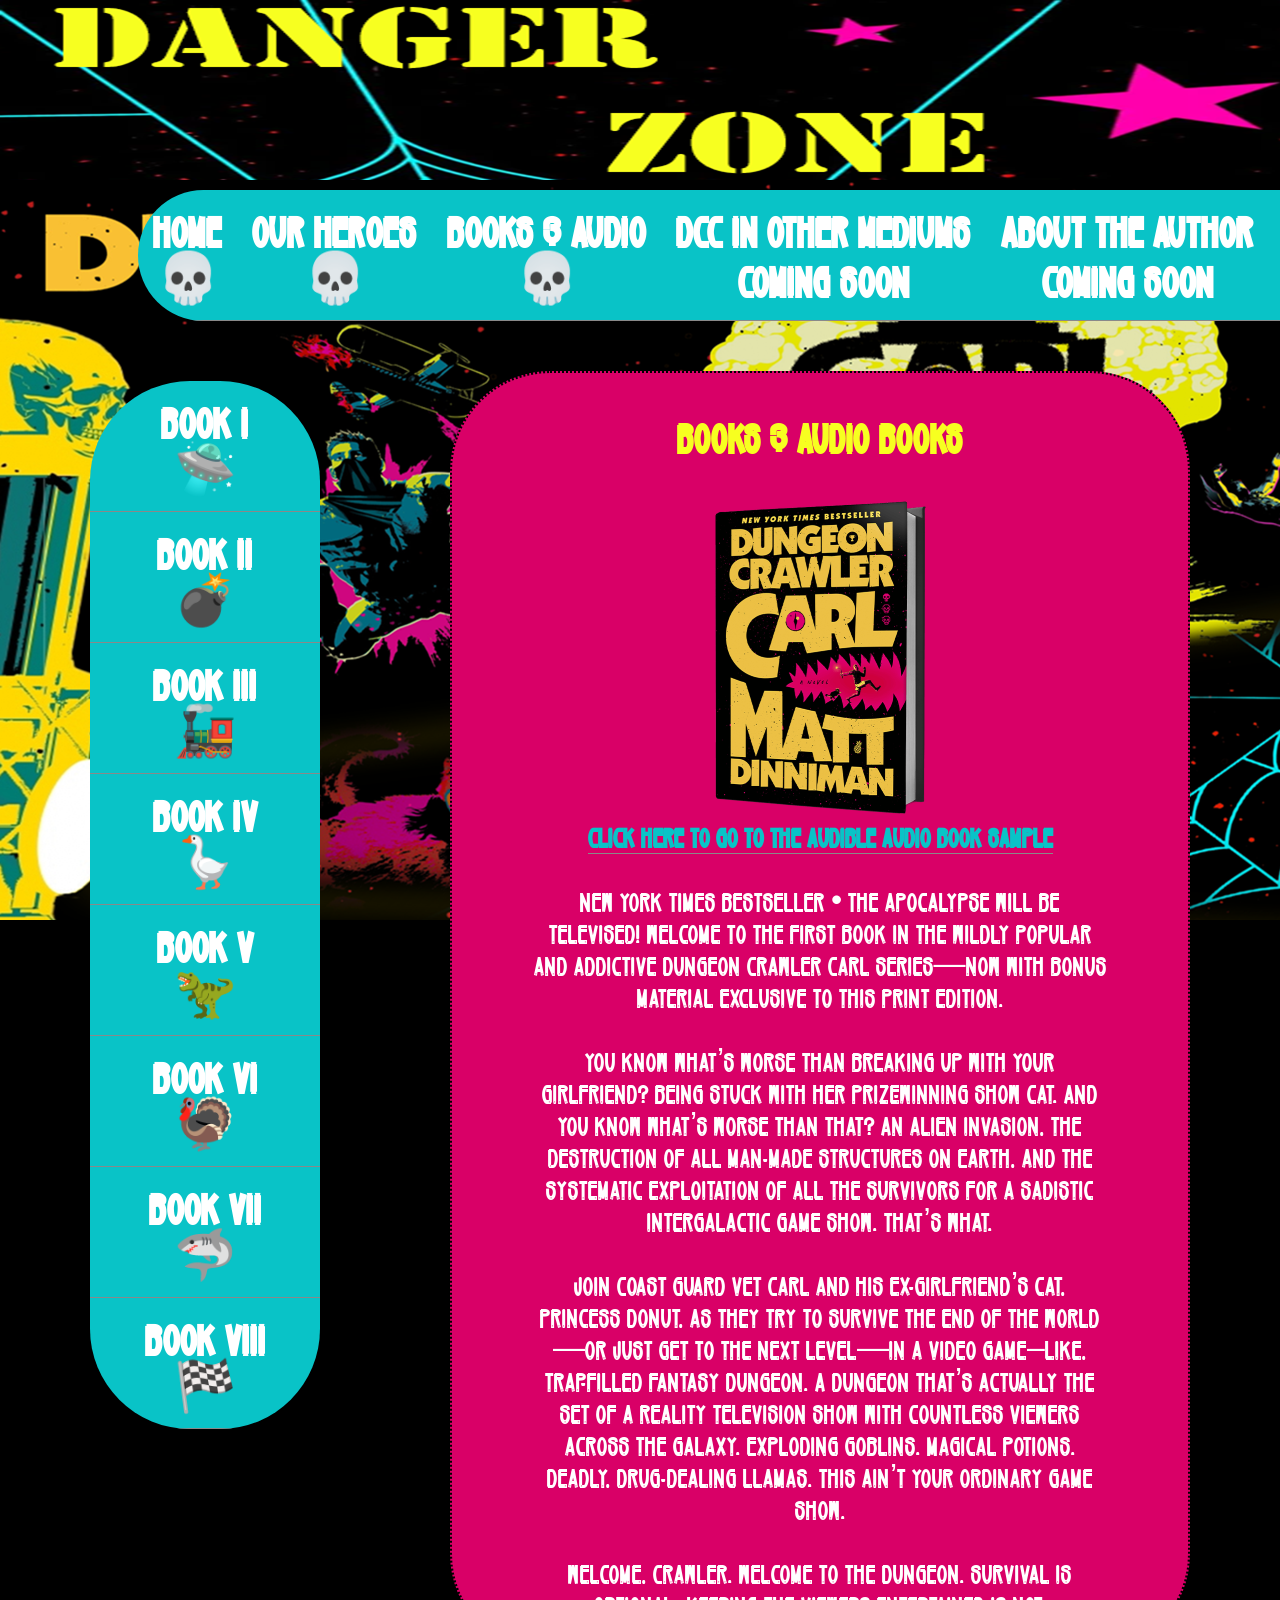
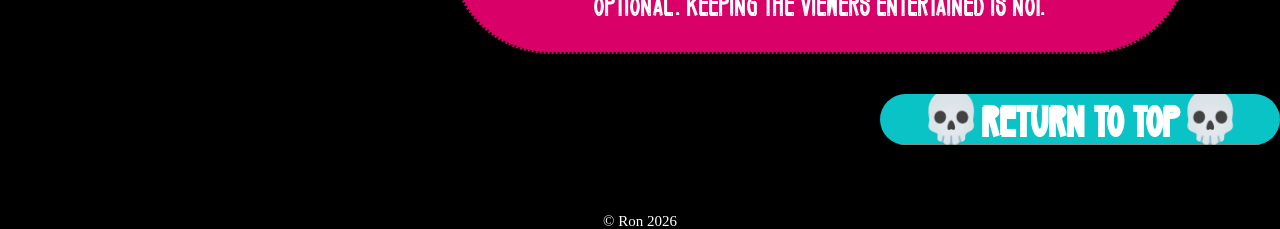
<file: booksaudio.html>
<!DOCTYPE html>
<html lang="en">
	<head><meta charset="UTF-8">
		<title> Books & Audio </title>
		<link rel="icon" type="image/x-icon" href="images/skull.svg"> 
		<link rel="stylesheet" href="global.css" media="screen">
	</head>
	<body class="home">
		
			<header>
			</header>
			<nav class="main"><!-- main menu-->
				<ul>
					<li><a href="home.html">Home<br>💀</a></li>
					<li><a href="ourheroes.html">Our Heroes<br>💀</a></li>
					<li><a href="booksaudio.html">Books & Audio<br>💀</a></li>
					<li><a href="underconstruction.html">DCC in Other Mediums<br>Coming Soon</a></li>
					<li><a href="underconstruction.html">About the Author<br>Coming Soon</a></li>
					<li><a href="underconstruction.html">Fun<br>Coming Soon</a></li>
					<li><a href="links.html">Links<br>💀</a></li>
					<li><a href="contactus.html">Contact Us<br>💀</a></li>
				</ul>
			</nav>
			<div class="books-submenu">
				<nav class="book-pagination"><!-- book pagination submenu-->
					<ul>
						<li><a href="#page1">Book I<br>🛸</a></li>
						<li><a href="#page2">Book II<br>💣</a></li>
						<li><a href="#page3">Book III<br>🚂</a></li>
						<li><a href="#page4">Book IV<br>🪿</a></li>
						<li><a href="#page5">Book V<br>🦖</a></li>
						<li><a href="#page6">Book VI<br>🦃</a></li>
						<li><a href="#page7">Book VII<br>🦈</a></li>
						<li><a href="#page8">Book VIII<br>🏁</a></li>
					</ul>
				</nav>
				<div class="paginate-books"><!-- call for book pagination div framework-->
					<main>
						<section id="page1"><!--pagination page 1-->
							<h2><span style="color:#F7FF20">Books & Audio Books</span></h2>
							<img src="images/b1.png" width="211" height="313" alt="Book cover, Dungeon Crawler Carl, Book 1" title="Book cover, Dungeon Crawler Carl. Cover art by Will Staehle"><br>
							<a href="https://www.audible.ca/webplayer?asin=B08V8FX4Q2&contentDeliveryType=Unknown&isSample=true&ref_=a_pd_jpp_cloudplayer_B08V8FX4Q2&overrideLph=false&initialCPLaunch=true" title="Dungeon Crawler Carl, Book 1 Audible audio book sample"> Click here to go to the Audible audio book sample</a>
							<!--Book blurb taken from Indigo.ca website-->
							<p>NEW YORK TIMES BESTSELLER • The apocalypse will be televised! Welcome to the first book in the wildly popular and addictive Dungeon Crawler Carl series—now with bonus material exclusive to this print edition.</p>
							<p>You know what’s worse than breaking up with your girlfriend? Being stuck with her prize-winning show cat. And you know what’s worse than that? An alien invasion, the destruction of all man-made structures on Earth, and the systematic exploitation of all the survivors for a sadistic intergalactic game show. That’s what.</p>
							<p>Join Coast Guard vet Carl and his ex-girlfriend’s cat, Princess Donut, as they try to survive the end of the world—or just get to the next level—in a video game–like, trap-filled fantasy dungeon. A dungeon that’s actually the set of a reality television show with countless viewers across the galaxy. Exploding goblins. Magical potions. Deadly, drug-dealing llamas. This ain’t your ordinary game show.</p>
							<p>Welcome, Crawler. Welcome to the Dungeon. Survival is optional. Keeping the viewers entertained is not.</p>
						</section>
						<section id="page2"><!--pagination page 2-->
						<h2><span style="color:#F7FF20">Books & Audio Books</span></h2>
							<img src="images/b2.png" width="211" height="313" alt="Book cover, Dungeon Crawler Carl, Book 2, Carl's Doomsday Scenario" title="Book cover, Carl's Doomsday Scenario. Cover art by Will Staehle"><br>
							<a href="https://www.audible.ca/webplayer?asin=B0934JLJVM&contentDeliveryType=Unknown&isSample=true&ref_=a_pd_jpp_cloudplayer_B0934JLJVM&overrideLph=false&initialCPLaunch=true" title="Dungeon Crawler Carl, Book 2 Audible audio book sample"> Click here to go to the Audible audio book sample</a>
							<!--Book blurb taken from Indigo.ca website-->
							<p>NEW YORK TIMES BESTSELLER • Join Carl and his ex-girlfriend’s cat, Princess Donut, as they fight fantastical creatures and deadly mobs to make it to the next level and build the kind of fan following the dungeon masters can’t ignore in the second book in the smash-hit Dungeon Crawler Carl series—now with bonus material exclusive to this print edition.</p>
							<p>“Greetings, Crawlers! The training levels have concluded. Now the games may truly begin.”</p>
							<p>The aliens have come, and they’ve transformed Earth into a multilevel, video game–like dungeon. It’s the newest season of the galaxy’s most watched game show, Dungeon Crawler World. Now on the third floor, Carl and Donut have to fight harder than ever. They’ve already proven that a Coast Guard vet and once-and-forever feline royalty are an almost unstoppable team. Their ratings are off the charts. Viewers can’t get enough. But the dungeon gets more dangerous each day, and now there’s a whole new problem to deal with: Quests.</p>
							<p>They call it the Over City. A sprawling, once-thriving metropolis devastated by a mysterious calamity. But these streets are far from abandoned. An undead circus trawls the ruins. Murdered women rain from the sky. An ancient spell is finally ready to reveal its dark purpose. Can Carl and Donut solve the mystery in time?</p>
							<p>And can Carl finally find some pants?</p>
						</section>
						<section id="page3"><!--pagination page 3-->
							<h2><span style="color:#F7FF20">Books & Audio Books</span></h2>
							<img src="images/b3.png" width="211" height="313" alt="Book cover, Dungeon Crawler Carl, Book 3, The Dungeon Anarchist's Cookbook" title="Book cover, The Dungeon Anarchist's Cookbook. Cover art by Will Staehle"><br>
							<a href="https://www.audible.ca/webplayer?asin=B094WYX4YZ&contentDeliveryType=Unknown&isSample=true&ref_=a_pd_jpp_cloudplayer_B094WYX4YZ&overrideLph=false&initialCPLaunch=true" title="Dungeon Crawler Carl, Book 3 Audible audio book sample"> Click here to go to the Audible audio book sample</a>
							<!--Book blurb taken from Indigo.ca website-->
							<p>NEW YORK TIMES BESTSELLER • The apocalypse will be televised! Welcome to the first book in the wildly popular and addictive Dungeon Crawler Carl series—now with bonus material exclusive to this print edition.</p>
							<p>You know what’s worse than breaking up with your girlfriend? Being stuck with her prize-winning show cat. And you know what’s worse than that? An alien invasion, the destruction of all man-made structures on Earth, and the systematic exploitation of all the survivors for a sadistic intergalactic game show. That’s what.</p>
							<p>Join Coast Guard vet Carl and his ex-girlfriend’s cat, Princess Donut, as they try to survive the end of the world—or just get to the next level—in a video game–like, trap-filled fantasy dungeon. A dungeon that’s actually the set of a reality television show with countless viewers across the galaxy. Exploding goblins. Magical potions. Deadly, drug-dealing llamas. This ain’t your ordinary game show.</p>
							<p>Welcome, Crawler. Welcome to the Dungeon. Survival is optional. Keeping the viewers entertained is not.</p>
						</section>
						<section id="page4"><!--pagination page 4-->
							<h2><span style="color:#F7FF20">Books & Audio Books</span></h2>
							<img src="images/b4.png" width="211" height="313" alt="Book cover, Dungeon Crawler Carl, Book 4, The Gate of the Feral Gods" title="Book cover, The Gate of the Feral Gods. Cover art by Will Staehle"><br>
							<a href="https://www.audible.ca/webplayer?asin=B09GDJCJ45&contentDeliveryType=Unknown&isSample=true&ref_=a_pd_jpp_cloudplayer_B09GDJCJ45&overrideLph=false&initialCPLaunch=true" title="Dungeon Crawler Carl, Book 4 Audible audio book sample"> Click here to go to the Audible audio book sample</a>
							<!--Book blurb taken from Indigo.ca website-->
							<p>NEW YORK TIMES BESTSELLER • Follow Carl, Princess Donut, and Mongo as they fight their way to the next level in the fourth book in the Dungeon Crawler Carl series—now with bonus material exclusive to this print edition!</p>
							<p>New Achievement! Total, Utter Failure.</p>
							<p>You failed a quest less than five minutes after you received it. Now that’s talent.</p>
							<p>Surviving in a multilevel dungeon that also happens to be the set of the galaxy’s most watched game show has taught Coast Guard vet Carl and his ex-girlfriend’s cat, Princess Donut, that there’s only one thing they can count on apart from each other: they never know what’s coming next. And this floor is no exception.</p>
							<p>A floating fortress occupied by warrior gnomes. A castle made of sand. A derelict submarine guarded by malfunctioning machines. A haunted crypt surrounded by lethal traps.</p>
							<p>It was supposed to be easy. One bubble. Four castles. Fifteen days. Capture each one, and the stairwell is unlocked. Here's the thing. It's never easy. Going it alone is not an option this time, so Carl and his team must rely on the help of the low-level, I-can't-believe-these-idiots-are-still-alive crawlers trapped in the bubble with them. But can they be trusted?</p>
							<p>Welcome, Crawlers. Welcome to the fifth floor of the dungeon.</p>
						</section>
						<section id="page5"><!--pagination page 5-->
							<h2><span style="color:#F7FF20">Books & Audio Books</span></h2>
							<img src="images/b5.png" width="211" height="313" alt="Book cover, Dungeon Crawler Carl, Book 5, The Butcher's Masquerade" title="Book cover, The Butcher's Masquerade. Cover art by Will Staehle"><br>
							<a href="https://www.audible.ca/webplayer?asin=B09ZJ9JZVJ&contentDeliveryType=Unknown&isSample=true&ref_=a_pd_jpp_cloudplayer_B09ZJ9JZVJ&overrideLph=false&initialCPLaunch=true" title="Dungeon Crawler Carl, Book 5 Audible audio book sample"> Click here to go to the Audible audio book sample</a>
							<!--Book blurb taken from Indigo.ca website-->
							<p>Attention. Attention. The gates are down. The hunters are loose.</p>
							<p>Run, Run, Run.</p>
							<p>A lush jungle teeming with danger. Savage dinosaurs seeking blood. A fallen princess intent on vengeance. A mysterious, end-of-floor celebration for the top crawlers, dubbed “The Butcher’s Masquerade.” But that’s not all.</p>
							<p>Just when Coast Guard vet Carl and his ex-girlfriend’s cat, Princess Donut, think they’ve seen it all as they compete to survive in the galaxy’s most popular game show, the latest dungeon level introduces a terrible new threat.</p>
							<p>The sixth floor. The Hunting Grounds.</p>
							<p>As the remaining crawlers battle for their lives, outside tourists are finally allowed to enter the game, and they are ready to hunt. Among them is Vrah, a famed and veteran hunter, intent on collecting the biggest trophy of her career.</p>
							<p>But her prey is far from harmless, and this season they are fighting back.</p>
							<p>Welcome, crawlers. Welcome to the sixth floor of the dungeon.</p>
						</section>
						<section id="page6"><!--pagination page 6-->
							<h2><span style="color:#F7FF20">Books & Audio Books</span></h2>
							<img src="images/b6.png" width="211" height="313" alt="Book cover, Dungeon Crawler Carl, Book 6, The Eye of the Bedlam Bride" title="Book cover, The Eye of the Bedlam Bride. Cover art by Will Staehle"><br>
							<a href="https://www.audible.ca/webplayer?asin=B0CDXV6TVP&contentDeliveryType=Unknown&isSample=true&ref_=a_pd_jpp_cloudplayer_B0CDXV6TVP&overrideLph=false&initialCPLaunch=true" title="Dungeon Crawler Carl, Book 6 Audible audio book sample"> Click here to go to the Audible audio book sample</a>
							<!--Book blurb taken from Indigo.ca website-->
							<p>Coast Guard vet Carl and his ex-girlfriend’s cat, Princess Donut, have survived longer and leveled up higher than anyone ever thought they could in the galaxy’s most popular reality show, but after the shocking conclusion of the seventh level, it’s now anyone’s game.
							<p>A pantheon of forgotten gods. An old grudge between a talk show host, an heiress, and the man they shattered along the way. A rapidly deteriorating AI system. An inconvenient tiara upon the head of a friend.</p>
							<p>It is bedlam on the eighth floor.</p>
							<p>The crawlers are given a new task: Find and capture six monsters, each of which will be turned into a card. The stronger, the deadlier, the better. At the end of the floor, the bad guys will also have decks, made of some of the most powerful cards available. So it’s crucial for crawlers to assemble the toughest squad possible. But, like always, there is a catch. There’s always a catch.</p>
							<p>If Carl and Donut want a winning hand, they’ll have to capture the most lethal and terrifying monster of them all: Shi Maria. She was once married to a now-missing god. Her special attack is known to drive one insane. They call her the Bedlam Bride.</p>
							<p>But even if Carl and Donut can capture her, they know all too well that just because someone has been captured, it doesn’t mean they have been tamed.
							<p>Welcome, Crawlers. Welcome to the eighth floor of the dungeon.</p>
						</section>
						<section id="page7"><!--pagination page 7-->
							<h2><span style="color:#F7FF20">Books & Audio Books</span></h2>
							<img src="images/b7.png" width="211" height="313" alt="Book cover, Dungeon Crawler Carl, Book 7, This Inevitable Ruin" title="Book cover, This Inevitable Ruin. Cover art by Will Staehle"><br>
							<a href="https://www.audible.ca/webplayer?asin=B0DK28NWPT&contentDeliveryType=Unknown&isSample=true&ref_=a_pd_jpp_cloudplayer_B0DK28NWPT&overrideLph=false&initialCPLaunch=true" title="Dungeon Crawler Carl, Book 7 Audible audio book sample"> Click here to go to the Audible audio book sample</a>
							<!--Book blurb taken from Indigo.ca website-->
							<p>The time has come! Book seven in the bestselling Dungeon Crawler Carl series is here! They call it Faction Wars. The ninth floor. Nine armies, each led by rich and powerful aliens from across the galaxy. Each team has one objective: to capture and hold the castle at the very center of the battlefield. Strategy, alliances, pitched battles, and, of course, betrayal... It all makes for great fun and even greater television. After all, none of these powerful aliens really die when they’re playing war. Except this time. This time, winner takes all. Those who fall, stay in the ground.  As the AI continues its rapid decline, Carl and company take advantage of the chaos. For the first time ever, the crawlers are fighting back. They are now one of the nine teams. And this season, there’s a tenth army on the playing field. The NPCs, who are normally used as nothing but cannon fodder, have become fully self-aware and formed a team of their own. For Donut and Katia, the stakes are even higher. Only one of them will be allowed to leave this level. If they all want to survive, they’re going to need a little help from a veteran or two. This is it. This is what they’ve been fighting toward. This is war. This inevitable ruin.</p>
						</section>
						<section id="page8"><!--pagination page 8-->
							<h2><span style="color:#F7FF20">Books & Audio Books</span></h2>
							<img src="images/b8.png" width="211" height="313" alt="Book cover, Dungeon Crawler Carl, Book 8, A Parade of Horribles" title="Book cover, A Parade of Horribles. Cover art by Will Staehle"><br>
							<p>Release date: Audible audio book, hardcover & paperback available May 12 2026</p>
							<!--Book blurb taken from Indigo.ca website-->
							<p>It’s off to the races in the explosive eighth book in the Dungeon Crawler Carl series—featuring bonus material exclusive to this print edition.</p>
							<p>As chaos and mass panic spread outside the dungeon in the wake of Faction Wars, Carl and Donut find themselves on the tenth floor, where they’re forced to compete in a surprisingly normal set of tasks. Well, normal for the dungeon.</p>
							<p>Races. Get from point A to point B, and don’t come in last. After each race, they pick an upgrade for their vehicle and the track gets more challenging. It all seems a little too normal, a little too simple.</p>
							<p>Ignore those strange glitches that are occurring with increasing frequency. Don’t listen to those whispers about what’s happening on the mysterious eleventh floor, something the system AI calls A Parade of Horribles. Nobody, not even the showrunners, knows what that means. Just that the AI has ominously dubbed it “a coming-out party for the ages.”</p>
							<p>Everything is fine, Crawler. I repeat, everything is fine.</p>
							<p>Carl hates that it’s business as usual. The rules of this floor have taken away his agency. That just will not do.</p>
							<p>So Carl is planning a party of his own. It’s a plan so dangerous, so insane, he can’t even consult his friends lest the AI put a stop to it. Because if it goes wrong, it’s not just the end of Carl and Donut. No. The stakes are higher than they’ve ever been.</p>
						</section>
					</main>
				</div>
			</div>
		<br>
			<nav class="top"> <!--Return to top aka refresh-->
			<a href="booksaudio.html">💀Return to Top💀</a>
		</nav>
		<br><!-- breaks allow for extra space at end of page allowing for clear display of art ownership message-->
		<br>
		<br>
		<footer>
		© Ron 2026
		</footer>		
	</body>
</html>
</file>
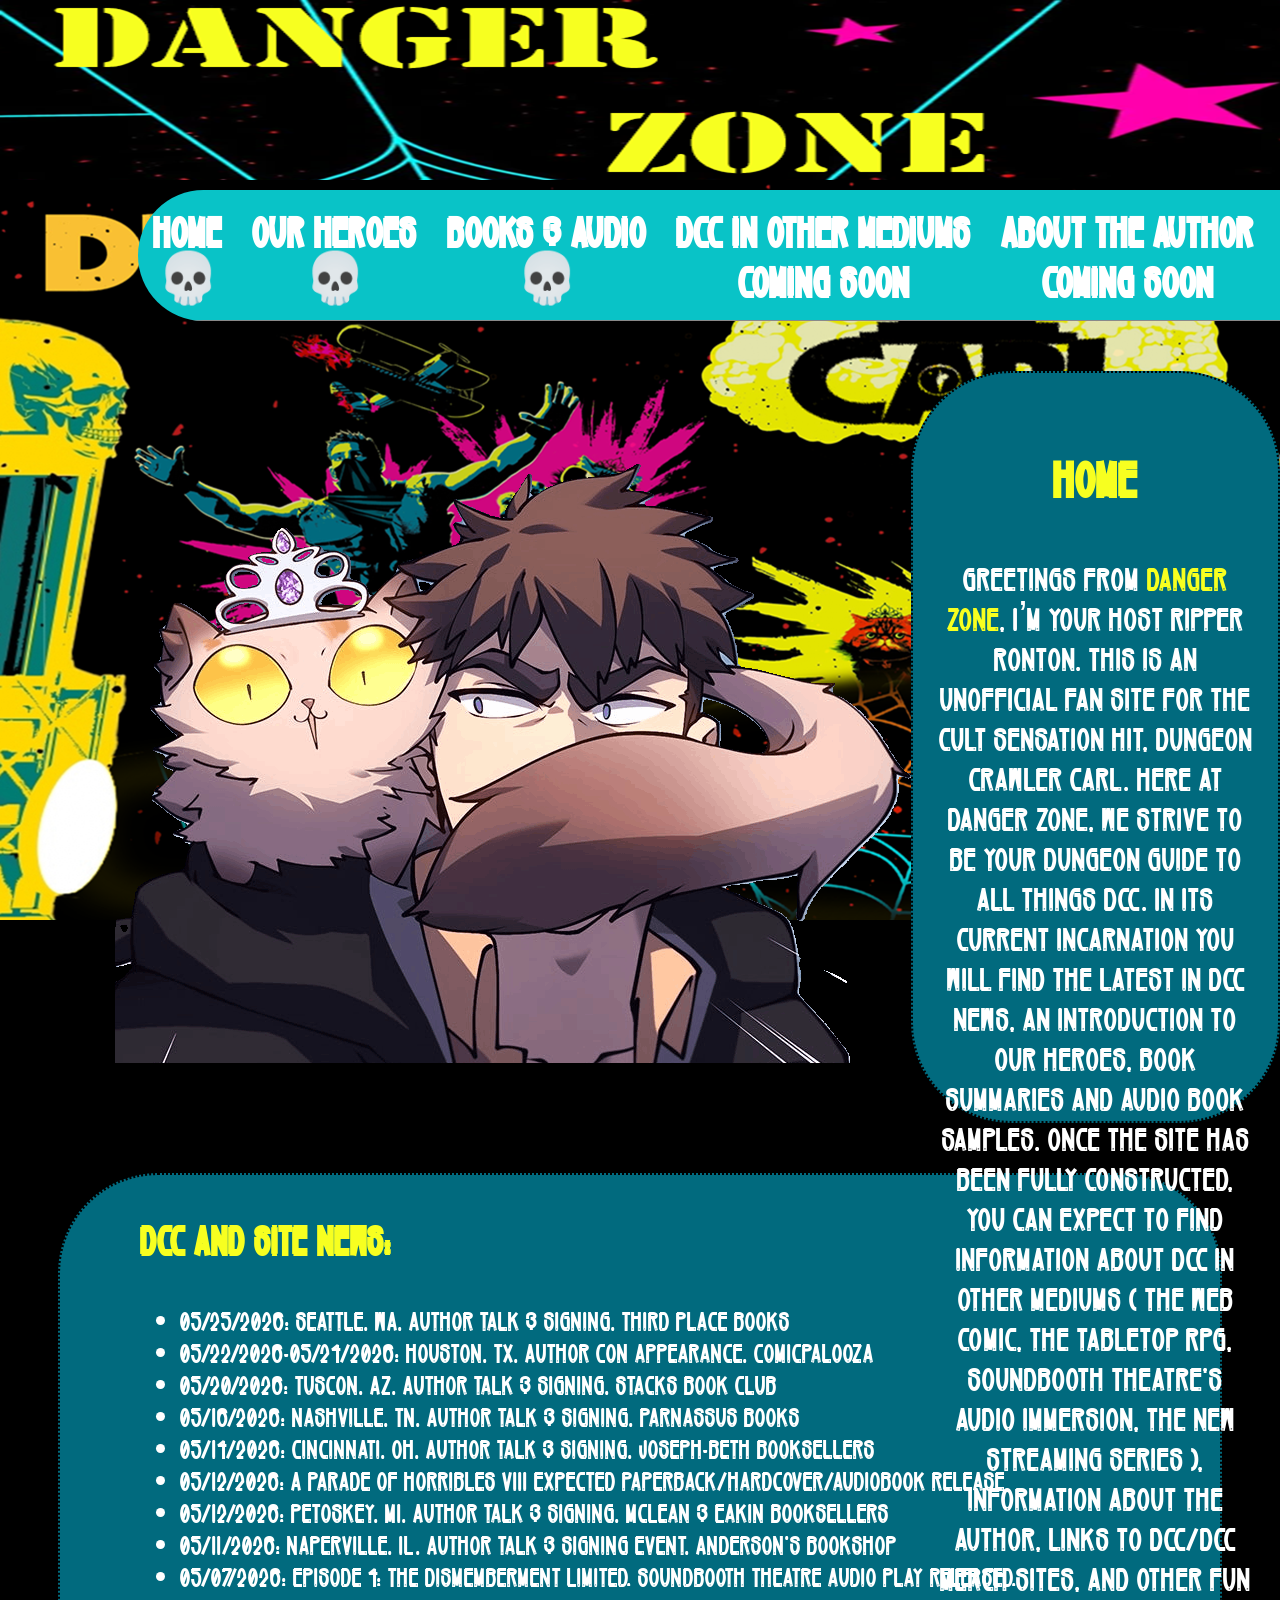
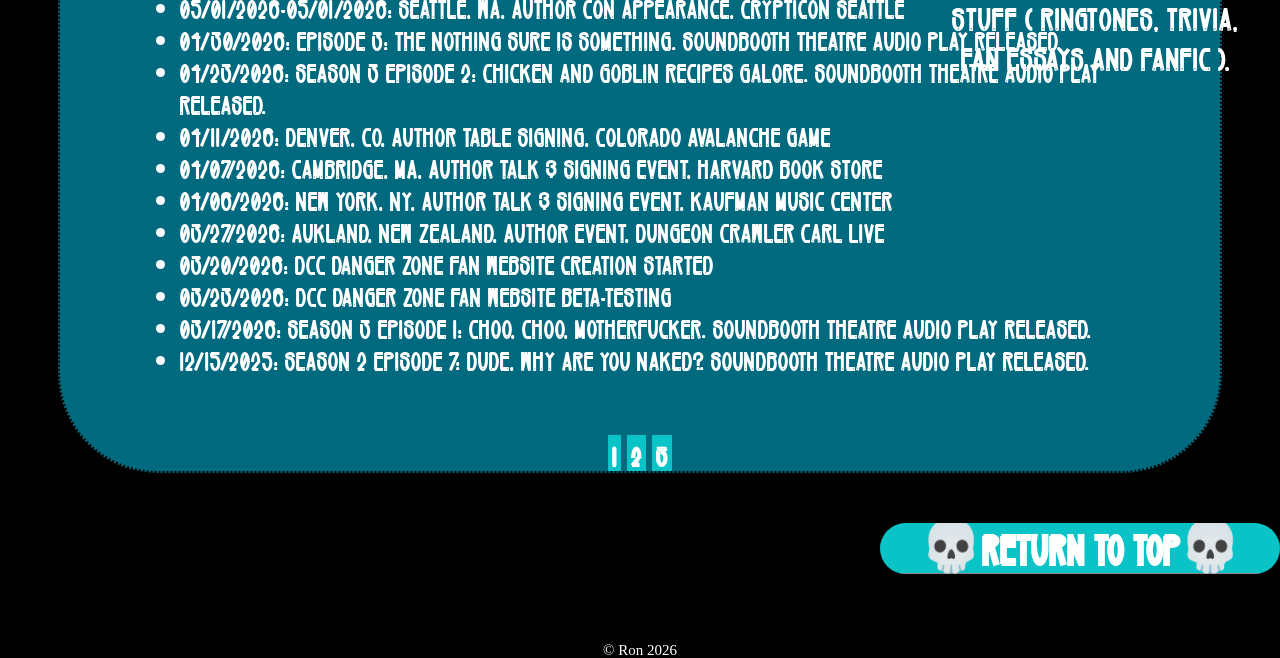
<file: home.html>
<!DOCTYPE html>
<html lang="en">
	<head><meta charset="UTF-8">
		<title> Home </title>
		<link rel="icon" type="image/x-icon" href="images/skull.svg"> 
		<link rel="stylesheet" href="global.css" media="screen">
	</head>
	<body class="home">
			<header>
			</header>
			<nav class="main"><!-- main menu-->
				<ul>
					<li><a href="home.html">Home<br>💀</a></li>
					<li><a href="ourheroes.html">Our Heroes<br>💀</a></li>
					<li><a href="booksaudio.html">Books & Audio<br>💀</a></li>
					<li><a href="underconstruction.html">DCC in Other Mediums<br>Coming Soon</a></li>
					<li><a href="underconstruction.html">About the Author<br>Coming Soon</a></li>
					<li><a href="underconstruction.html">Fun stuff<br>Coming Soon</a></li>
					<li><a href="links.html">Links<br>💀</a></li>
					<li><a href="contactus.html">Contact Us<br>💀</a></li>
				</ul>
			</nav>
		<!-- Figured out image next to text that has background-->
		<div class="two-div-sxs">
			<div class="two-div-sxs-l-image"><img src="images/dc3br2.gif" width="796" height="604" alt="Carl with Princess Donut on his shoulder, Donut's tail is wrapped around his face" title="Carl with Princess Donut by Laurel Pursuit Studio, edited and animated by Ron">
			</div>
			<div class="two-div-sxs-r-txt"><h2><span style="color:#F7FF20">HOME</span></h2><p>Greetings from <span style="color:#F7FF20">Danger Zone</span>, I’m your host Ripper Ronton. This is an unofficial fan site for the cult sensation hit, Dungeon Crawler Carl. Here at Danger Zone, we strive to be your dungeon guide to all things DCC. In its current incarnation you will find the latest in DCC news, an introduction to our heroes, book summaries and audio book samples. Once the site has been fully constructed, you can expect to find information about DCC in other mediums ( the web comic, the tabletop RPG, Soundbooth Theatre's audio immersion, the new streaming series ), information about the author, links to DCC/DCC merch sites, and other fun stuff ( ringtones, trivia, fan essays and fanfic ).<br></p>
			</div>
		</div>
		
		<!-- Call for pagination divs-->
		<div class="paginate-txt">
			<main>
					<section id="page1"><!--pagination page 1-->
						<h2><span style="color:#F7FF20">DCC and Site News:</span></h2>
						<ul>
							<li>05/25/2026: Seattle, WA, Author talk & signing, Third Place Books</li>
							<li>05/22/2026-05/24/2026: Houston, TX, Author Con appearance, Comicpalooza</li>
							<li>05/20/2026: Tuscon, AZ, Author talk & signing, Stacks Book Club</li>
							<li>05/16/2026: Nashville, TN, Author talk & signing, Parnassus Books</li>
							<li>05/14/2026: Cincinnati, OH, Author talk & signing, Joseph-Beth Booksellers</li>
							<li>05/12/2026: A Parade of Horribles VIII expected paperback/hardcover/audiobook release</li>
							<li>05/12/2026: Petoskey, MI, Author talk & signing, McLean & Eakin Booksellers</li>
							<li>05/11/2026: Naperville, IL, Author talk & signing event, Anderson's Bookshop</li>
							<li>05/07/2026: Episode 4: The Dismemberment Limited. Soundbooth Theatre audio play released.</li>
							<li>05/01/2026-05/01/2026: Seattle, WA, Author Con appearance, Crypticon Seattle</li>
							<li>04/30/2026: Episode 3: The Nothing Sure is Something. Soundbooth Theatre audio play released.</li>
							<li>04/23/2026: Season 3 Episode 2: Chicken and Goblin Recipes Galore. Soundbooth Theatre audio play released.</li>
							<li>04/11/2026: Denver, CO, Author Table Signing, Colorado Avalanche game</li>
							<li>04/07/2026: Cambridge, MA, Author talk & signing event, Harvard Book Store</li>
							<li>04/06/2026: New York, NY, Author talk & signing event, Kaufman Music Center</li>
							<li>03/27/2026: Aukland, New Zealand, Author event, Dungeon Crawler Carl Live</li>
							<li>03/20/2026: DCC Danger Zone Fan website creation started</li>
							<li>03/23/2026: DCC Danger Zone Fan website beta-testing</li>
							<li>03/17/2026: Season 3 Episode 1: Choo, Choo, Motherfucker. Soundbooth Theatre audio play released.</li>
							<li>12/15/2025: Season 2 Episode 7: Dude, Why Are You Naked?. Soundbooth Theatre audio play released.</li>
						</ul>
					</section>
					<section id="page2"><!--pagination page 2-->
						<h2><span style="color:#F7FF20">DCC and Site News:</span></h2>
						<ul>
							<li>12/15/2025: Season 2 Episode 6: Cockblock!. Soundbooth Theatre audio play released.</li>
							<li>12/15/2025: Season 2 Episode 5: The Danger Zone. Soundbooth Theatre audio play released.</li>
							<li>12/15/2025: Season 2 Episode 4: Pile of Dead Hookers. Soundbooth Theatre audio play released.</li>
							<li>12/15/2025: Season 2 Episode 3: Fireball or Custard. Soundbooth Theatre audio play released.</li>
							<li>12/15/2025: Season 2 Episode 2: Never Trust an Elite. Soundbooth Theatre audio play released.</li>
							<li>12/15/2025: Season 2 Episode 1: Let's Go Clown Hunting. Soundbooth Theatre audio play released.</li>
							<li>09/23/2025: This Inevitable Ruin VII hardcover released</li>
							<li>07/29/2025: Dungeon Crawler Carl tabletop RPG game announced along with plans to develop board and collectible card games.</li>
							<li>06/17/2025: First Dungeon Crawler Carl webcomic released</li>
							<li>05/13/2025: The Eye of the Bedlam Bride VI hardcover released</li>
							<li>04/08/2025: The Butcher's Masquerade V hardcover released</li>
							<li>03/11/2025: The Gate of the Feral Gods IV hardcover released</li>
							<li>03/11/2025: The Dungeon Anarchist's Cookbook III hardcover released</li>
							<li>02/11/2025: This Inevitable Ruin VII audiobook release</li>
							<li>2025: Dungeon Crawler Carl Webcomic announced</li>
							<li>11/07/2024: This Inevitable Ruin VII paperback release</li>
							<li>09/24/2024: Carl's Doomsday Scenario II hardcover released</li>
							<li>08/2024: Dungeon Crawler Carl TV series announced</li>
							<li>08/27/2024: Dungeon Crawler Carl I hardcover released</li>
							<li>01/30/2024: Season 1 Episdoe 8: A BETRAYAL MOST FOUL. Soundbooth Theatre audio play released.</li>
						</ul>
					</section>
					<section id="page3"><!--pagination page 3-->
						<h2><span style="color:#F7FF20">DCC and Site News:</span></h2>
						<ul>
							<li>01/16/2024: Season 1 Episode 7: Luck Goes Both Ways, Like Your Mom. Soundbooth Theatre audio play released.</li>
							<li>01/02/2024: Season 1 Episode 6: It's Not a Pyramid! Soundbooth Theatre audio play released.</li>
							<li>12/12/2023: Season 1 Episode 5: Smile and Wave. Smile and Wave! Soundbooth Theatre audio play released.</li>
							<li>11/28/2023: Season 1 Episode 4: The Porkchop Express. Soundbooth Theatre audio play released.</li>
							<li>11/14/2023: Season 1 Episode 3: I'm Proud of You, Bro. Soundbooth Theatre audio play released.</li>
							<li>10/31/2023: Season 1 Episode 2: Ayúdame. Soundbooth Theatre audio play released.</li>
							<li>09/01/2023: Season 1 Episode 1: Thank You for Volunteering. Soundbooth Theatre audio play released.</li>
							<li>09/01/2023: The Eye of the Bedlam Bride VI audiobook released</li>
							<li>06/14/2023: The Eye of the Bedlam Bride VI paperback released</li>
							<li>07/22/2022: Princess Donut rendition of Wonderwall (Wondercrawl) released</li>
							<li>05/26/2022: The Butcher's Masquerade V audiobook released</li>
							<li>02/19/2022: The Butcher's Masquerade V paperback released</li>
							<li>09/16/2021: The Gate of the Feral Gods IV audiobook released</li>
							<li>06/14/2021: The Gate of the Feral Gods IV paperback released</li>
							<li>05/14/2021: The Dungeon Anarchist's Cookbook III audiobook released</li>
							<li>02/11/2025: 04/22/2021: Carl's Doomsday Scenario II audiobook released</li>
							<li>03/19/2021: The Dungeon Anarchist's Cookbook III paperback released</li>
							<li>02/28/2021: Dungeon Crawler Carl I audiobook released</li>
							<li>01/21/2021: Carl's Doomsday Scenario II paperback released</li>
							<li>09/21/2020: Dungeon Crawler Carl I paperback released</li>
						</ul>
					</section>
					<nav class="pagination"><!--pagination submenu--> 
						<br>
						<ul>
							<li><a href="#page1">1</a></li>
							<li><a href="#page2">2</a></li>
							<li><a href="#page3">3</a></li>
						</ul>
					</nav>
			</main>
		</div>
		<br>
		<nav class="top"> <!--Return to top aka refresh-->
			<a href="home.html">💀Return to Top💀</a>
		</nav>
		<br> <!-- breaks allow for extra space at end of page allowing for clear display of art ownership message-->
		<br>
		<br>
		<footer>
		© Ron 2026
		</footer>
	</body>
</html>
</file>
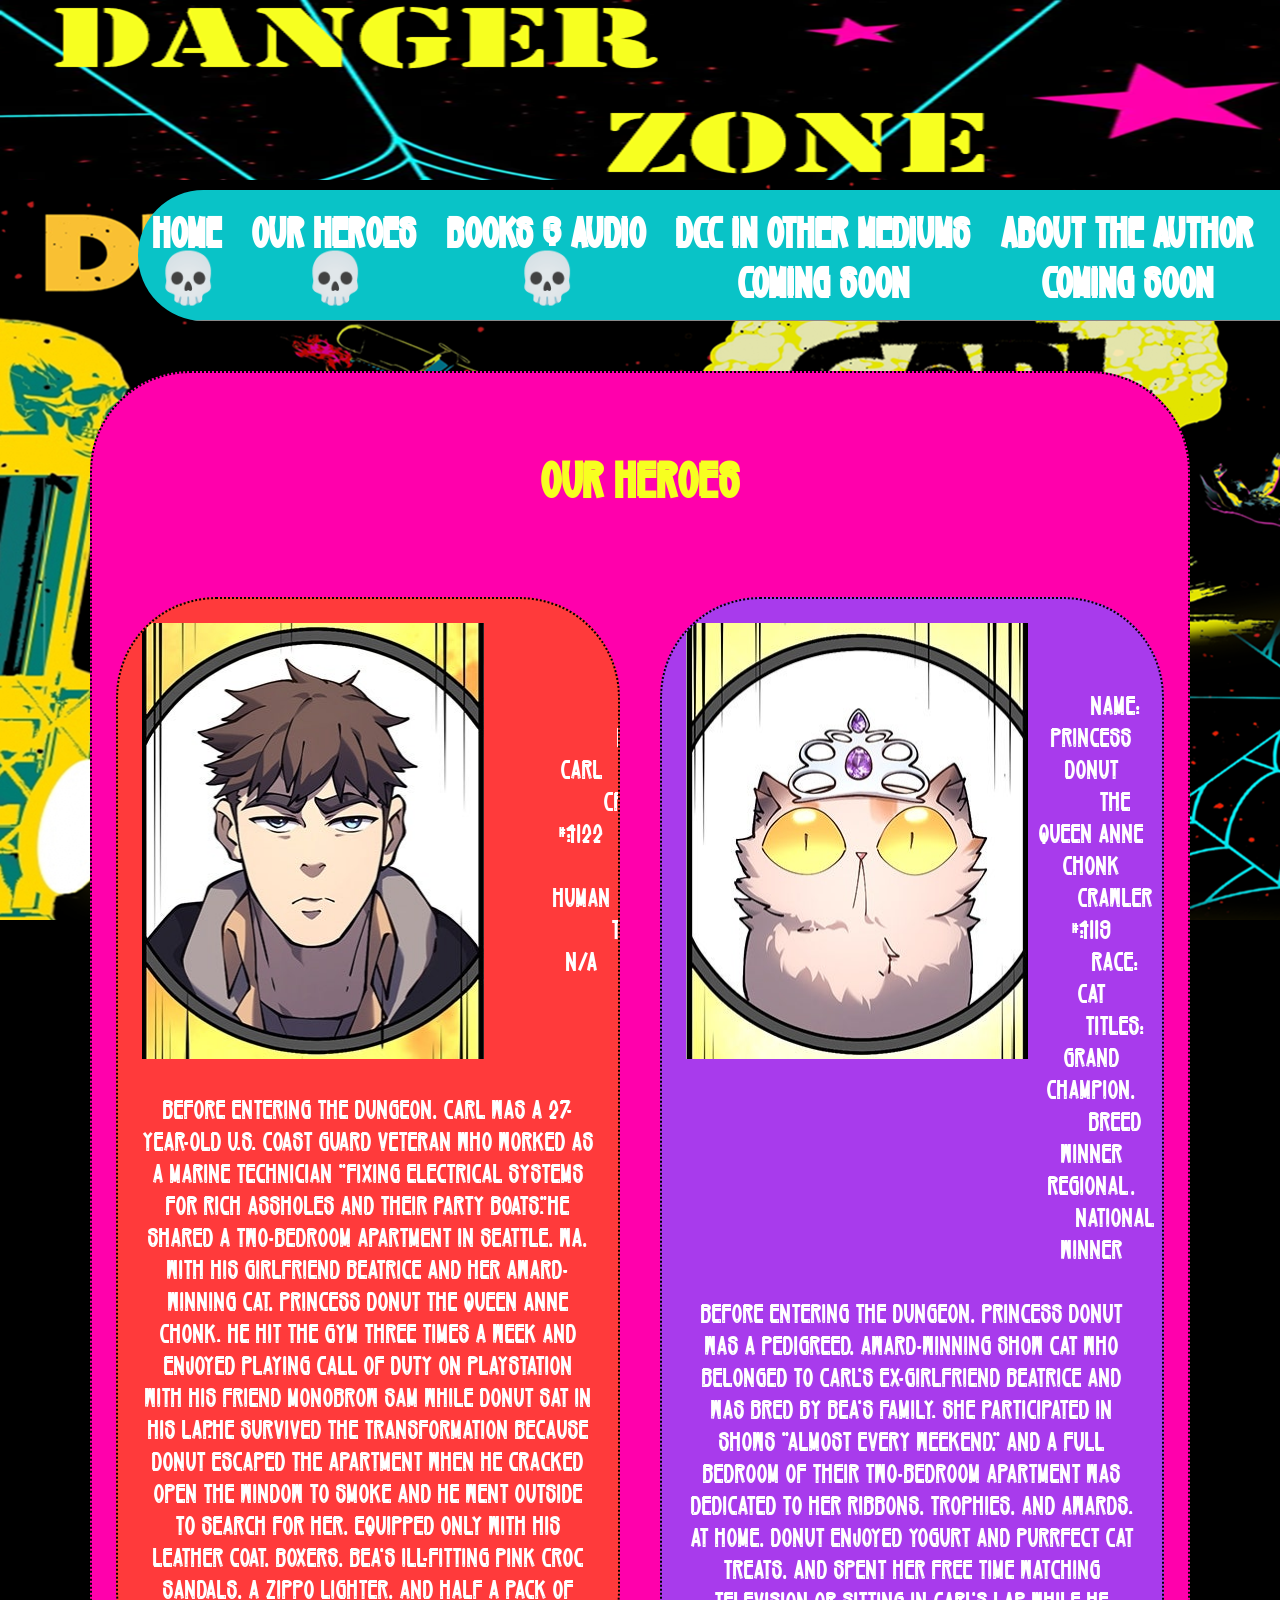
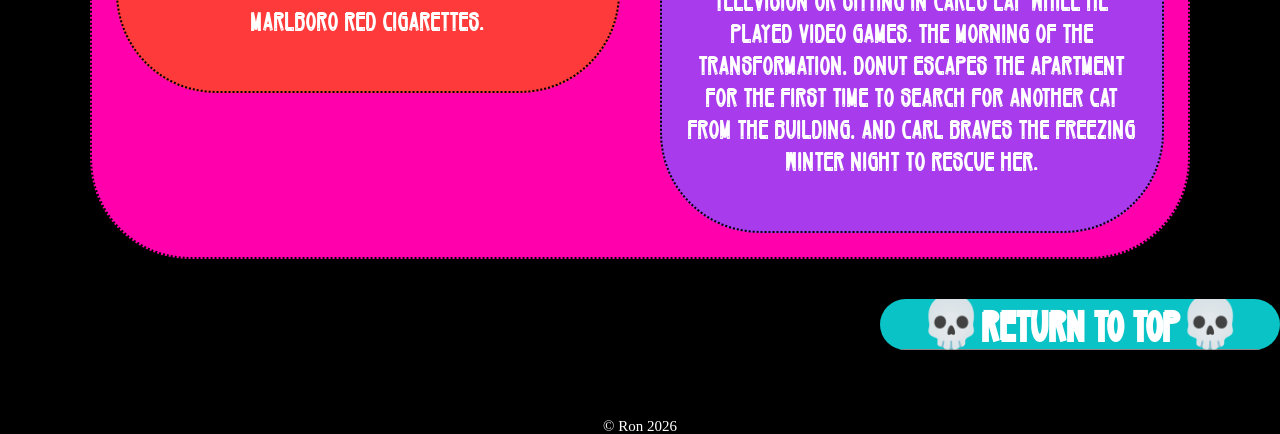
<file: ourheroes.html>
<!DOCTYPE html>
<html lang="en">
	<head><meta charset="UTF-8">
		<title> Our Heroes </title>
		<link rel="icon" type="image/x-icon" href="images/skull.svg"> 
		<link rel="stylesheet" href="global.css" media="screen">
	</head>
	<body class="home">
			<header>
			</header>
			<nav class="main"><!-- main menu-->
				<ul>
					<li><a href="home.html">Home<br>💀</a></li>
					<li><a href="ourheroes.html">Our Heroes<br>💀</a></li>
					<li><a href="booksaudio.html">Books & Audio<br>💀</a></li>
					<li><a href="underconstruction.html">DCC in Other Mediums<br>Coming Soon</a></li>
					<li><a href="underconstruction.html">About the Author<br>Coming Soon</a></li>
					<li><a href="underconstruction.html">Fun<br>Coming Soon</a></li>
					<li><a href="links2.html.html">Links<br>💀</a></li>
					<li><a href="contactus.html">Contact Us<br>💀</a></li>
				</ul>
			</nav>
			<div class="title-over-two-profiles-sxs"><h2><span style="color:#F7FF20">Our Heroes</span></h2><br><!--wrapper groups title & 2 character profiles-->
				<div class ="two-divprofiles-sxs"><!--wrapper for both profiles-->
					<div class="profile1-two-div-sxs-over-txt"><!-- Character profile 1 -->
						<div class="profile1-two-div-sxs">
							<div class="profile1-l-image"><img src="images/c5.png" width="342" height="436" alt="Carl" title="Carl by Laurel Pursuit Studio"><!-- Character profile 1 pic -->
							</div>
							<!--had to use &nbsp; spacing characters, as something i did with the nested divs broke the gap property, preventing it from adding spacing between my two side by side div elements-->
							<div class="profile1-r-id-txt"><br><br><br>&nbsp;&nbsp;&nbsp;&nbsp;&nbsp;&nbsp;&nbsp;&nbsp;&nbsp;&nbsp;&nbsp;&nbsp;&nbsp;&nbsp;&nbsp;&nbsp;&nbsp;&nbsp;&nbsp;&nbsp;Name: Carl<br>&nbsp;&nbsp;&nbsp;&nbsp;&nbsp;&nbsp;&nbsp;&nbsp;&nbsp;&nbsp;&nbsp;&nbsp;&nbsp;&nbsp;&nbsp;&nbsp;&nbsp;&nbsp;&nbsp;&nbsp;Crawler #:4122<br>&nbsp;&nbsp;&nbsp;&nbsp;&nbsp;&nbsp;&nbsp;&nbsp;&nbsp;&nbsp;&nbsp;&nbsp;&nbsp;&nbsp;&nbsp;&nbsp;&nbsp;&nbsp;&nbsp;&nbsp;Race: Human<br>&nbsp;&nbsp;&nbsp;&nbsp;&nbsp;&nbsp;&nbsp;&nbsp;&nbsp;&nbsp;&nbsp;&nbsp;&nbsp;&nbsp;&nbsp;&nbsp;&nbsp;&nbsp;&nbsp;&nbsp;Titles: N/A <!-- brief character profile 1 bio-->
							</div>
						</div>
					<!--Bio taken from: https://dungeon-crawler-carl.fandom.com/wiki/Carl -->
					<p>Before entering the Dungeon, Carl was a 27-year-old U.S. Coast Guard veteran who worked as a marine technician "fixing electrical systems for rich assholes and their party boats."He shared a two-bedroom apartment in Seattle, WA, with his girlfriend Beatrice and her award-winning cat, Princess Donut the Queen Anne Chonk. He hit the gym three times a week and enjoyed playing Call of Duty on PlayStation with his friend Monobrow Sam while Donut sat in his lap.He survived the Transformation because Donut escaped the apartment when he cracked open the window to smoke and he went outside to search for her, equipped only with his leather coat, boxers, Bea's ill-fitting pink Croc sandals, a Zippo lighter, and half a pack of Marlboro Red cigarettes.</p>
					</div>
					<div class="profile2-two-div-sxs-over-txt"><!-- Character profile 2 -->
						<div class="profile2-two-div-sxs">
							<div class="profile2-l-image"><img src="images/d19.png" width="342" height="436" alt="Princess Donut" title="Princess Donut by Laurel Pursuit Studio"><!-- Character profile 2 pic -->
							</div>
							<!--had to use &nbsp; spacing characters, as something i did with the nested divs broke the gap property, preventing it from adding spacing between my two side by side div elements-->
							<div class="profile2-r-id-txt"><br><br>&nbsp;&nbsp;&nbsp;&nbsp;&nbsp;&nbsp;&nbsp;&nbsp;Name: Princess Donut<br>&nbsp;&nbsp;&nbsp;&nbsp;&nbsp;&nbsp;&nbsp;&nbsp;The Queen Anne Chonk<br>&nbsp;&nbsp;&nbsp;&nbsp;&nbsp;&nbsp;&nbsp;&nbsp;Crawler #:4119<br>&nbsp;&nbsp;&nbsp;&nbsp;&nbsp;&nbsp;&nbsp;&nbsp;Race: Cat<br>&nbsp;&nbsp;&nbsp;&nbsp;&nbsp;&nbsp;&nbsp;&nbsp;Titles: Grand Champion,<br>&nbsp;&nbsp;&nbsp;&nbsp;&nbsp;&nbsp;&nbsp;&nbsp;Breed Winner Regional,<br>&nbsp;&nbsp;&nbsp;&nbsp;&nbsp;&nbsp;&nbsp;&nbsp;National Winner <!-- brief character profile 2 bio -->
							</div>
						</div>
					<!--Bio taken from: https://dungeon-crawler-carl.fandom.com/wiki/Donut -->
					<p>Before entering the Dungeon, Princess Donut was a pedigreed, award-winning show cat who belonged to Carl's ex-girlfriend Beatrice and was bred by Bea's family. She participated in shows "almost every weekend," and a full bedroom of their two-bedroom apartment was dedicated to her ribbons, trophies, and awards. At home, Donut enjoyed yogurt and Purrfect Cat Treats, and spent her free time watching television or sitting in Carl's lap while he played video games. The morning of the transformation, Donut escapes the apartment for the first time to search for another cat from the building, and Carl braves the freezing winter night to rescue her.</p>
					</div>
				</div>			
			</div>
		<br>
		<nav class="top"><a href="ourheroes.html">💀Return to Top💀</a><!--Return to top aka refresh-->
		</nav>
		<br> <!-- breaks create for extra space at end of page allowing for clear display of art ownership message static on background image-->
		<br>
		<br>
		<footer>
		© Ron 2026
		</footer>
	</body>
</html>
</file>
<file: global.css>
/* Ron's CSS file for other pages
mikeyjax font created by bbalvanz@kccinter.netCopyright 1998 Font-a-licious Fonts. All Rights Reserved. */

/*Global font definition--------------------------------------------------------------------------------*/
@font-face {font-family: 'mikeyjax';
	src: url(fonts/mikeyjax.ttf);
	font-weight: normal;
	font-style: normal;}
/*------------------------------------------------------------------------------------------------------*/	

/*Landing page body-------------------------------------------------------------------------------------*/	
body.landingpage { font-family: 'mikeyjax', verdana, arial, sans-serif, "times new roman";
	font-size: 45px; 
	color: white;
	line-height: .75;
	margin: 0;
	margin-top: 160px; /*Lowers div wrapper*/
	padding: 0; 
	Background: black url(images/bgindexb.png);
	/*backgroud-size: cover;*/
	background-repeat: no-repeat;
	background-attachment: fixed; /*make background image static while scrolling*/}
/*------------------------------------------------------------------------------------------------------*/

/*Landing page, create wrapper for welcome text---------------------------------------------------------*/	
div#landing-circle {width: 728px;
	height: 728px;
	border-radius: 1000px; /*rounds the edges of div square, 1000px makes circle*/
	margin-left: auto;
	margin-right: auto;
	margin-bottom: auto;
	background-color: #E60065;
	background-repeat: repeat-y;
	background-position: left top;
	background-attachment: scroll;
	text-align: center;
	border: 2px dotted black; }
/*------------------------------------------------------------------------------------------------------*/
	
/*Landing page, Princess Donut animation on mouse over, click-------------------------------------------*/	
div.donut_animate {width: 150px;
	height: 180px;
	margin-left: auto;
	margin-right: auto;
	background-image: url(images/d04br-rs2.png); /*Princess Donut*/
	background-size: contain; /*not cover, fixes image cut off*/
	background-repeat: no-repeat;
	cursor: pointer;}
div.donut_animate:hover {background-image: url(images/d16br-rs2.png);} /*Princess Donut on mouse-over*/
div.donut_animate:active {background-image: url(images/d06br-rs2.png);} /*Princess Donut on click */
/*------------------------------------------------------------------------------------------------------*/

/* header (banner), body, navigation menu for all pages except for landing page-------------------------*/
/*Places banner and defines it in header*/
header {height: 180px;} /*for banner height*/
body.home header {Background: black url(images/banner.png) no-repeat; }
/*global body definition, except for landing page*/
body { font-family: 'mikeyjax', verdana, arial, sans-serif, "times new roman";
	font-size: 40px;
	color: white;
	line-height: 1;
	margin: 0;
	padding: 0; 
	Background: black url(images/bgglobalb.png);
	background-position: 0px 180px; /*start image after banner */
	/*background-size: cover;*/
	background-repeat: no-repeat;
	background-attachment: fixed; /*make background image static while scrolling*/} 
/*Navigation menu */
nav.main ul{list-style-type: none;
	width: 1627px;
	margin-left: 138px;
	margin-right: 90px;
	margin-top: 10px;
    background-color: #09C3C7;
	font-size: 50px;
    padding: 0px;
	border-radius: 100px;
	overflow: hidden;}
nav.main a{color: white;
    text-decoration: none;
    padding: 15px;
    display: block;
    text-align: center;}
nav.main a:hover{background-color: #E60065;} /*sets background colour when mouse hovers over the link*/
nav.main li{float: left;}
/*------------------------------------------------------------------------------------------------------*/

/*Footer for copyright message--------------------------------------------------------------------------*/
footer {font-size: 15px;
	font-family: calibri;
	text-align: center}
/*------------------------------------------------------------------------------------------------------*/

/*Create parent div and places 2 sub divs side by side on Home------------------------------------------*/
div.two-div-sxs {display: flex;
	margin-left: 115px;
	margin-top: 50px;}
div.two-div-sxs-l-image {margin-top: 88px;} /*for image*/
div.two-div-sxs-r-txt {width: 728px; /*for text box*/
	height: 700px;
	padding: 24px;
	border-radius: 100px; 
	margin-left: auto;
	margin-right: auto;
	margin-bottom: auto;
	background-color: #016A7E;
	background-repeat: repeat-y;
	background-position: left top;
	background-attachment: scroll;
	text-align: center;
	border: 2px dotted black; }
/*------------------------------------------------------------------------------------------------------*/

/*Similar to above div layout. Create parent div and places 2 sub divs side by side on Link spage-------*/
div.two-div-sxs2 {display: flex;
	margin-left: 115px;
	margin-top: 50px;}
div.two-div-sxs-l-image2 {margin-top: 88px;} /*for image*/
div.two-div-sxs-r-txt2 {width: 550px; /*for text box*/
	height: 700px;
	padding: 24px;
	border-radius: 100px; 
	margin-left: auto;
	margin-right: auto;
	margin-bottom: auto;
	background-color: #A83BEC;
	background-repeat: repeat-y;
	background-position: left top;
	background-attachment: scroll;
	text-align: center;
	border: 2px dotted black; }
/*------------------------------------------------------------------------------------------------------*/

/*Create div where a submenu controls what the div displays (pagination) on Home------------------------*/
/*Code from https://stackoverflow.com/questions/69307171/pagination-without-javascript 
but required lots of troublshooting ideas from 
https://stackoverflow.com/questions/36683244/nottarget-selector-css ,online searching, and lots of 
trial and error*/
div.paginate-txt {margin-left: auto;
			width: 1000px;
			font-size: 32px;
			padding-left: 80px;
			padding-right: 80px;
			margin-right: auto;
			margin-left: auto;
			margin-top: 50px;
			margin-bottom: 10px;
			border-radius: 100px;
			overflow: hidden;
			background-color: #016A7E;
			background-repeat: repeat-y;
			background-position: left top;
			background-attachment: scroll;
			border: 2px dotted black; }
/*Hide all sections/pages within the wrapper by default*/
div.paginate-txt section {
    display: none;}
/*Show targeted (clicked)section/page*/
div.paginate-txt section:target {
    display: block;}
/*If the wrapper DOES NOT currently contain a targeted section, show Page 1*/
div.paginate-txt:not(:has(section:target)) #page1 {
    display: block;}
/*Style pagination navigation menu*/
nav.pagination ul {list-style: none;
	/*background-color: #09C3C7;*/
    padding: 0;
    margin: 0;
	text-align: center;}
nav.pagination ul li {display: inline-block;}
	/*float: center;} place in middle <-- Removed because validator tole me it was not functional*/
nav.pagination ul li a {background: #09C3C7; /*use same colour scheme as main menu*/
    color: white;
    padding: 0.25rem;
    text-decoration: none;}
nav.pagination a:hover{background-color: #E60065;}
/*------------------------------------------------------------------------------------------------------*/

/*"Return to top button" using same menu colour scheme--------------------------------------------------*/
	/*tested out an adhoc "return to top button*/
	/*div.top {text-align: right;}
	div.top a{color: white;}
	div.top a:hover{color: #E60065;}*/
nav.top {float: right;
	width: 400px;
	background-color: #09C3C7;
	font-size: 50px;
    padding: 0px;
	border-radius: 100px;
	overflow: hidden;}
nav.top a{color: white;
    text-decoration: none;
	margin-top: 0px;
    padding: 0px;
    display: block;
    text-align: center;}
nav.top a:hover{background-color: #E60065;}
/*------------------------------------------------------------------------------------------------------*/

/*div for Under Construction page, dimensions specific for text and image combination, resused for Contact Us page*/
div.construction {width: 708px;
	height: 450px;
	font-size: 65px;
	border-radius: 100px; 
	margin-left: auto;
	margin-right: auto;
	margin-bottom: auto;
	/*background-color: #FF7D11;*/ /*removed to allow inline style colour and thus re-use of div for other sections*/
	background-repeat: repeat-y;
	background-position: left top;
	background-attachment: scroll;
	text-align: center;
	border: 2px dotted black; }
/*------------------------------------------------------------------------------------------------------*/

/*Div framework for Our Heores page --------------------------------------------------------------------*/
/*Complicated 'Fractal' embeded div framework for Our Heroes page. The complication is due to the desired layout, as i want some div elements next to eachother, but others under eachother. Initially it was supposed to be 7 nested divs total, but i required 2 more for grouping to acheive the desired effect... I'm sure there is a better way to accomplish this, but i couldnt figure it out.*/	
/*Parent wrapper*/
div.title-over-two-profiles-sxs {display: flex;
	flex-direction: column; /*div grid direction*/
	border-radius: 100px; 
	margin-left: 90px;
	margin-right: 90px;
	margin-top: 50px;
	padding: 24px;
	background-color: #FF00AC;
	background-repeat: repeat-y;
	background-position: left top;
	background-attachment: scroll;
	text-align: center;
	border: 2px dotted black;}
	/*test additional wrapper to fix div vertical stacking issue due to flex, column*/
	div.two-divprofiles-sxs {display: flex;
		justify-content: center;
	gap: 40px;}
		/*character profile 1 wrapper*/
		div.profile1-two-div-sxs-over-txt {display: flex;
			flex-direction: column;/*div grid direction*/
			overflow: hidden;
			font-size: 32px;
			padding: 24px;
			width: 680px;
			border-radius: 100px; 
			margin-left: auto;
			margin-right: auto;
			margin-bottom: auto;
			background-color: #FF3A3B;
			background-repeat: repeat-y;
			background-position: left top;
			background-attachment: scroll;
			text-align: center;
			border: 2px dotted black;}
				/*Another unexpected div had to be created to group 2 divs for layout*/
				div.profile1-two-div-sxs {display: flex;
					font-size: 32px;}
					/*profile 1 pic wrapper*/
					div.profile1-l-image {display: flex;}
					/*profile 1 brief bio*/
					div.profile1-r-id-txt {}
		/*character profile 2 wrapper*/
		div.profile2-two-div-sxs-over-txt {display: flex;
			flex-direction: column;/*div grid direction*/
			overflow: hidden;
			font-size: 32px;
			padding: 24px;
			width: 680px;
			border-radius: 100px; 
			margin-left: auto;
			margin-right: auto;
			margin-bottom: auto;
			background-color: #A83BEC;
			background-repeat: repeat-y;
			background-position: left top;
			background-attachment: scroll;
			text-align: center;
			border: 2px dotted black; }
				/*Another unexpected div had to be created to group 2 divs for layout*/
				div.profile2-two-div-sxs {display: flex;
					font-size: 32px;}
					/*profile 2 pic wrapper*/
					div.profile2-l-image {display: flex;}
					/*profile 2 brief bio*/
					div.profile2-r-id-txt {}
/*------------------------------------------------------------------------------------------------------*/

/*Global hyperlink definition, but used specifically for Books&Audio and Contact Us pages*--------------*/
a {color: #09C3C7; 
	font-weight: bold;
	text-decoration: none;
	border-bottom: 1px solid #898989;
	padding-bottom: 1px; }
a:visited {color: #09C3C7;}
a:hover, a:focus, a:active {background-color: #09C3C7; 
							color: white;
							border-bottom-color: #fdebcf; }
/*------------------------------------------------------------------------------------------------------*/							

/*div wrapper for Books&Audio book selection menu & book summary pagination div-------------------------*/
/*this is a combination of the 'fractal' div framework from Our Heores page and the pagination div of the Home page*/
/*create div for menu section & book summary section*/
div.books-submenu {display:flex; 
	margin-left: 90px;
	margin-right: 90px;
	margin-top: 10px;
	gap: 40px}
	/*naviagtion sidebar menu to select different books, Global menu used as model for structure and colour scheme*/
	nav.book-pagination ul{list-style-type: none;
		width: 230px;
		/*margin-left: 90px;*/
		margin-right: 90px;
		margin-top: 10px;
		background-color: #09C3C7;
		font-size: 50px;
		padding: 0px;
		border-radius: 100px;
		overflow: hidden;}
	nav.book-pagination a{color: white;
		text-decoration: none;
		padding: 15px;
		display: block;
		text-align: center;}
	nav.book-pagination a:hover{background-color: #E60065;} /*sets background colour when mouse hovers over the link*/
	nav.book-pagination li{/*float: left;*/}
	/*div wrapper for book summary pagination frame*/
	div.paginate-books{font-size: 32px;
		border-radius: 100px;
		padding-left: 80px;
		padding-right: 80px;
		background-color: #D90067;
		text-align: center;
		overflow: hidden;
		background-repeat: repeat-y;
		background-position: left top;
		background-attachment: scroll;
		border: 2px dotted black; }
	/*Hide all sections/pages within the wrapper by default*/
	div.paginate-books section {
		display: none;}
	/*Show targeted (clicked)section/page*/
	div.paginate-books section:target {
		display: block;}
	/*If the wrapper DOES NOT currently contain a targeted section, show Page 1*/
	div.paginate-books:not(:has(section:target)) #page1 {
		display: block;}
/*------------------------------------------------------------------------------------------------------*/
</file>
